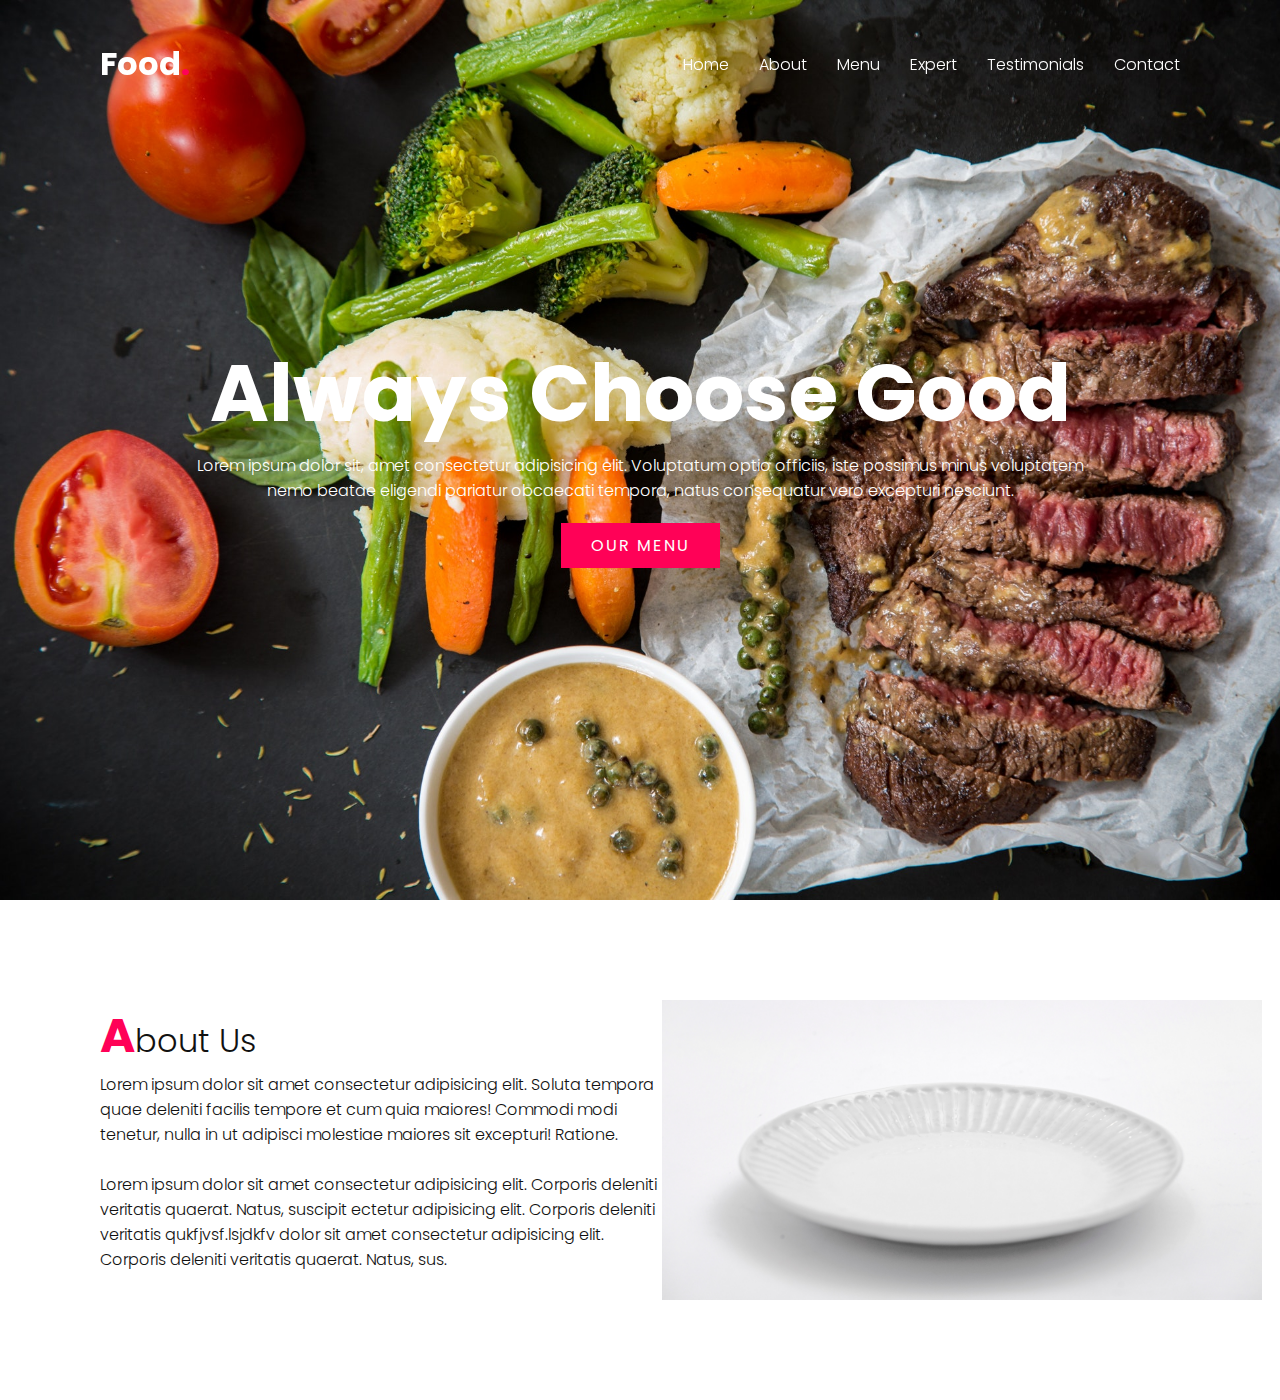
<file: index.html>
<!DOCTYPE html>
<html lang="en">

<head>
    <meta charset="UTF-8">
    <meta http-equiv="X-UA-Compatible" content="IE=edge">
    <meta name="viewport" content="width=device-width, initial-scale=1.0">
    <title>Complet Responsive Website Designe</title>
    <link rel="stylesheet" href="style.css">
</head>

<body>
    <header>
        <a href="#" class="logo">Food<span>.</span></a>
        <ul class="navigation">
            <li><a href="#banner">Home</a></li>
            <li><a href="#about">About</a></li>
            <li><a href="#menu">Menu</a></li>
            <li><a href="#expert">Expert</a></li>
            <li><a href="#testimonials">Testimonials</a></li>
            <li><a href="#contact">Contact</a></li>

        </ul>
    </header>
    <section class="banner" id="banner">
        <div class="content">
            <h2>Always Choose Good</h2>
            <p>Lorem ipsum dolor sit, amet consectetur adipisicing elit. Voluptatum optio officiis, iste possimus minus
                voluptatem nemo beatae eligendi pariatur obcaecati tempora, natus consequatur vero excepturi nesciunt.
            </p>
            <a href="#" class="btn">Our Menu</a>
        </div>
    </section>
    <section class="about" id="about">
        <div class="row">
            <div class="cal50">
                <h2 class="titleText"><span>A</span>bout Us</h2>
                <p>Lorem ipsum dolor sit amet consectetur adipisicing elit. Soluta tempora quae deleniti facilis tempore
                    et cum quia maiores! Commodi modi tenetur, nulla in ut adipisci molestiae maiores sit excepturi!
                    Ratione.<br><br>Lorem ipsum dolor sit amet consectetur adipisicing elit. Corporis deleniti veritatis
                    quaerat. Natus, suscipit ectetur adipisicing elit. Corporis deleniti veritatis qukfjvsf.lsjdkfv
                    dolor sit amet consectetur adipisicing elit. Corporis deleniti veritatis quaerat. Natus, sus.</p>
            </div>
            <div class="col50">
                <div class="imgBx">
                    <img src="./public/images/dishhhh.jpg">
                </div>
            </div>
        </div>
    </section>
    <script type="text/javascript">
        window.addEventListener('scroll', function () {
            const header = document.querySelector('header');
            header.classList.toggle("sticky", window.scrollY > 0);
        });
    </script>

</body>

</html>
</file>
<file: style.css>
@import url('https://fonts.googleapis.com/css?family=Poppins:200,300,400,500,600,700,800,900&display=swap');

 * {
     margin: 0;
     padding: 0;
     box-sizing: border-box;
     font-family: 'poppins', sans-serif;
     scroll-behavior: smooth;
 }

 p {
     font-weight: 300;
     color: #111;
 }

 body {
     min-height: 1000px;
 }

 .banner {
     position: relative;
     width: 100%;
     min-height: 100vh;
     display: flex;
     justify-content: center;
     align-items: center;
     background: url(./public/images/bg.jpg);
     background-size: cover;
 }

 .banner .content {
     max-width: 900px;
     text-align: center;
 }

 .banner .content h2 {
     font-size: 5em;
     color: #fff;
 }

 .banner .content p {
     font-size: 1em;
     color: #fff;
 }

 .btn {
     font-size: 1em;
     color: #fff;
     background: #ff0157;
     display: inline-block;
     padding: 10px 30px;
     margin-top: 20px;
     text-transform: uppercase;
     text-decoration: none;
     letter-spacing: 2px;
     transition: 0.5s;
 }

 .btn:hover {
     letter-spacing: 6px
 }

 header {
     position: fixed;
     top: 0;
     left: 0;
     width: 100%;
     padding: 40px 100px;
     z-index: 10000;
     display: flex;
     justify-content: space-between;
     align-items: center;
     transition: 0.5s;
 }

 header.sticky {
     background: #fff;
     padding: 10px 100px;
     box-shadow: 0 5px 20px rgba(0, 0, 0, 0, 0.5);
 }

 header .logo {
     color: #fff;
     font-weight: 700;
     font-size: 2em;
     text-decoration: none;
 }

 header.stick .logo {
     color: #111;
 }

 header .logo span {
     color: #ff0157;
 }

 header .navigation {
     position: relative;
     display: flex;
 }

 header .navigation li {
     list-style: none;
     margin-left: 30px;
 }

 header .navigation li a {
     text-decoration: none;
     color: #fff;
     font-weight: 300;
 }

 header.sticky .navigation li a {
     color: #111;
 }

 section {
     padding: 100px;
 }

 .row {
     position: relative;
     width: 100%;
     display: flex;
     justify-content: space-between;
 }

 .row .col50 {
     position: relative;
     width: 48%;
 }

 .titleText {
     color: #111;
     font-size: 2em;
     font-weight: 300;
 }

 .titleText span {
     color: #ff0157;
     font-weight: 700;
     font-size: 1.5em;
 }

 .row .col50 .imgBx {
     position: relative;
     width: 600px;
     /*min-height: 300px;*/
     height: 300px;
 }

 .row .col50 .imgBx img {
     position: absolute;
     top: 0;
     left: 0;
     width: 100%;
     height: 100%;
     object-fit: cover;
 }
</file>
